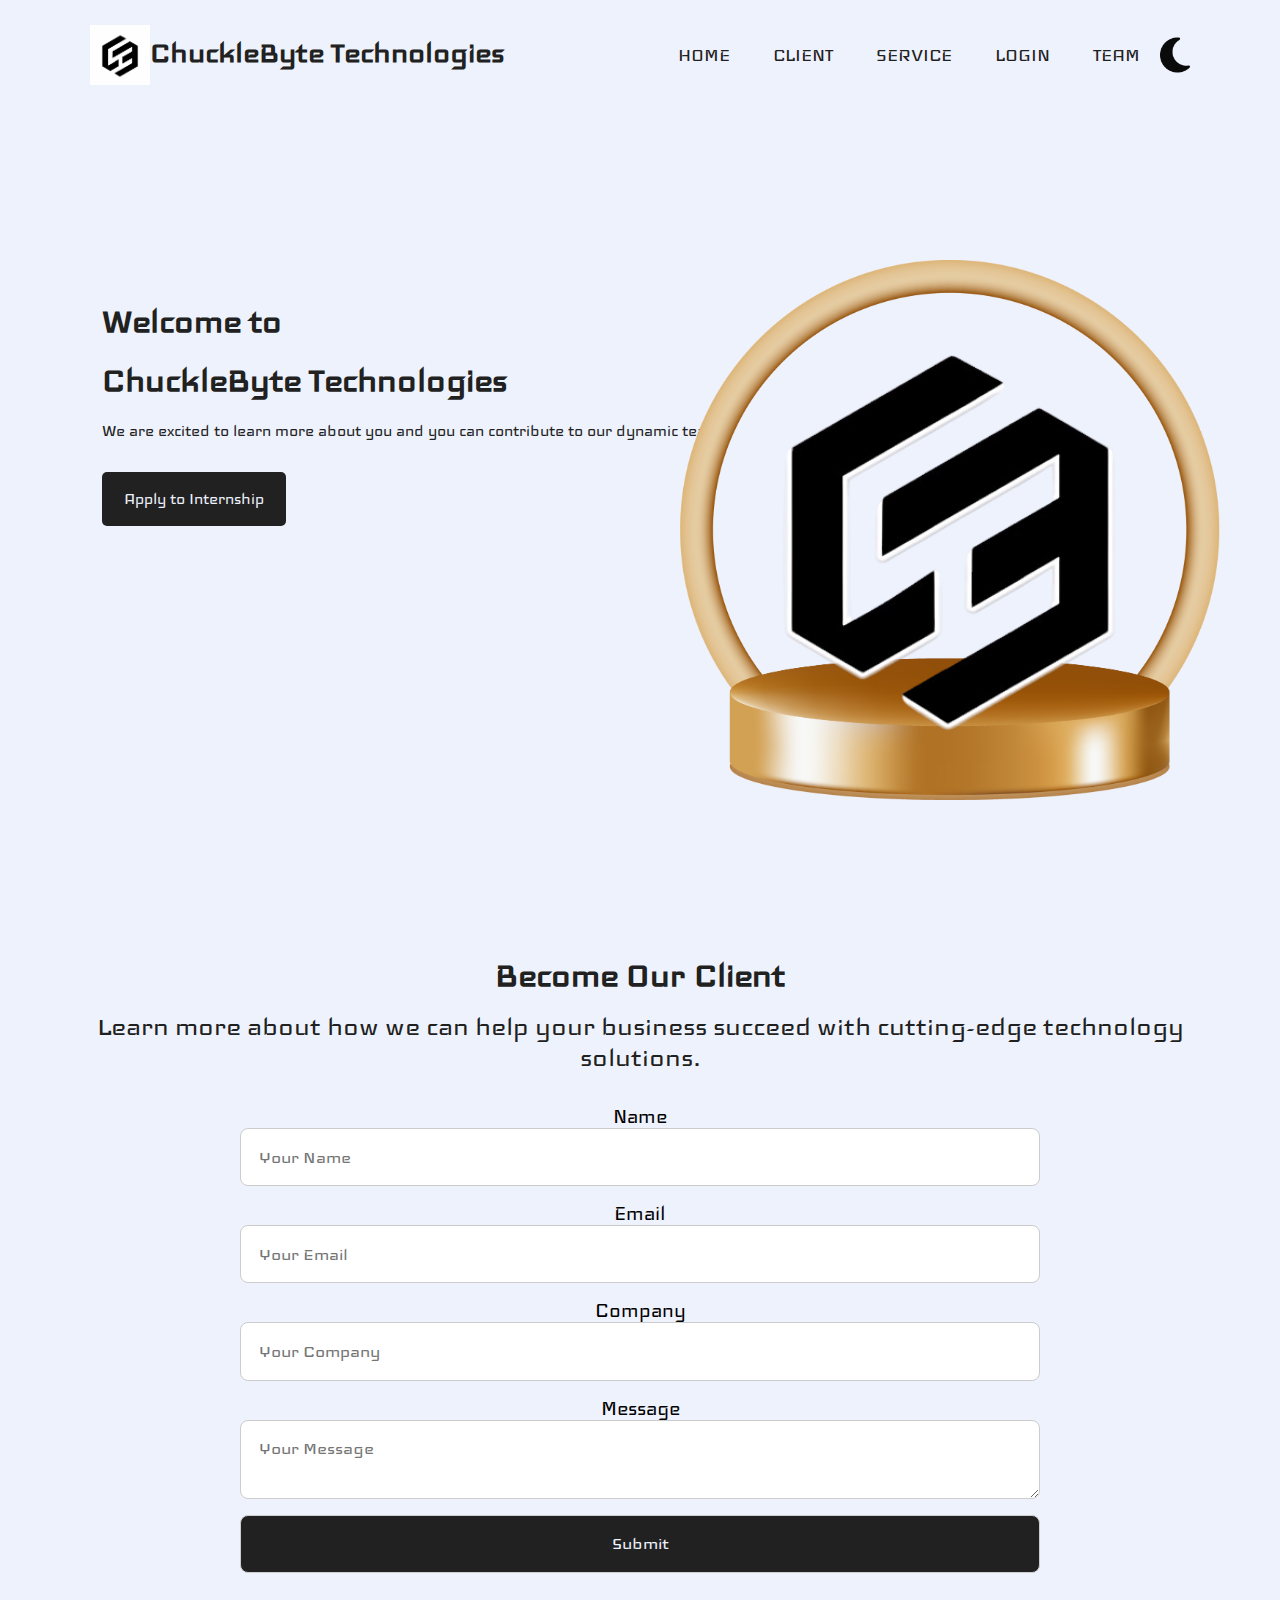
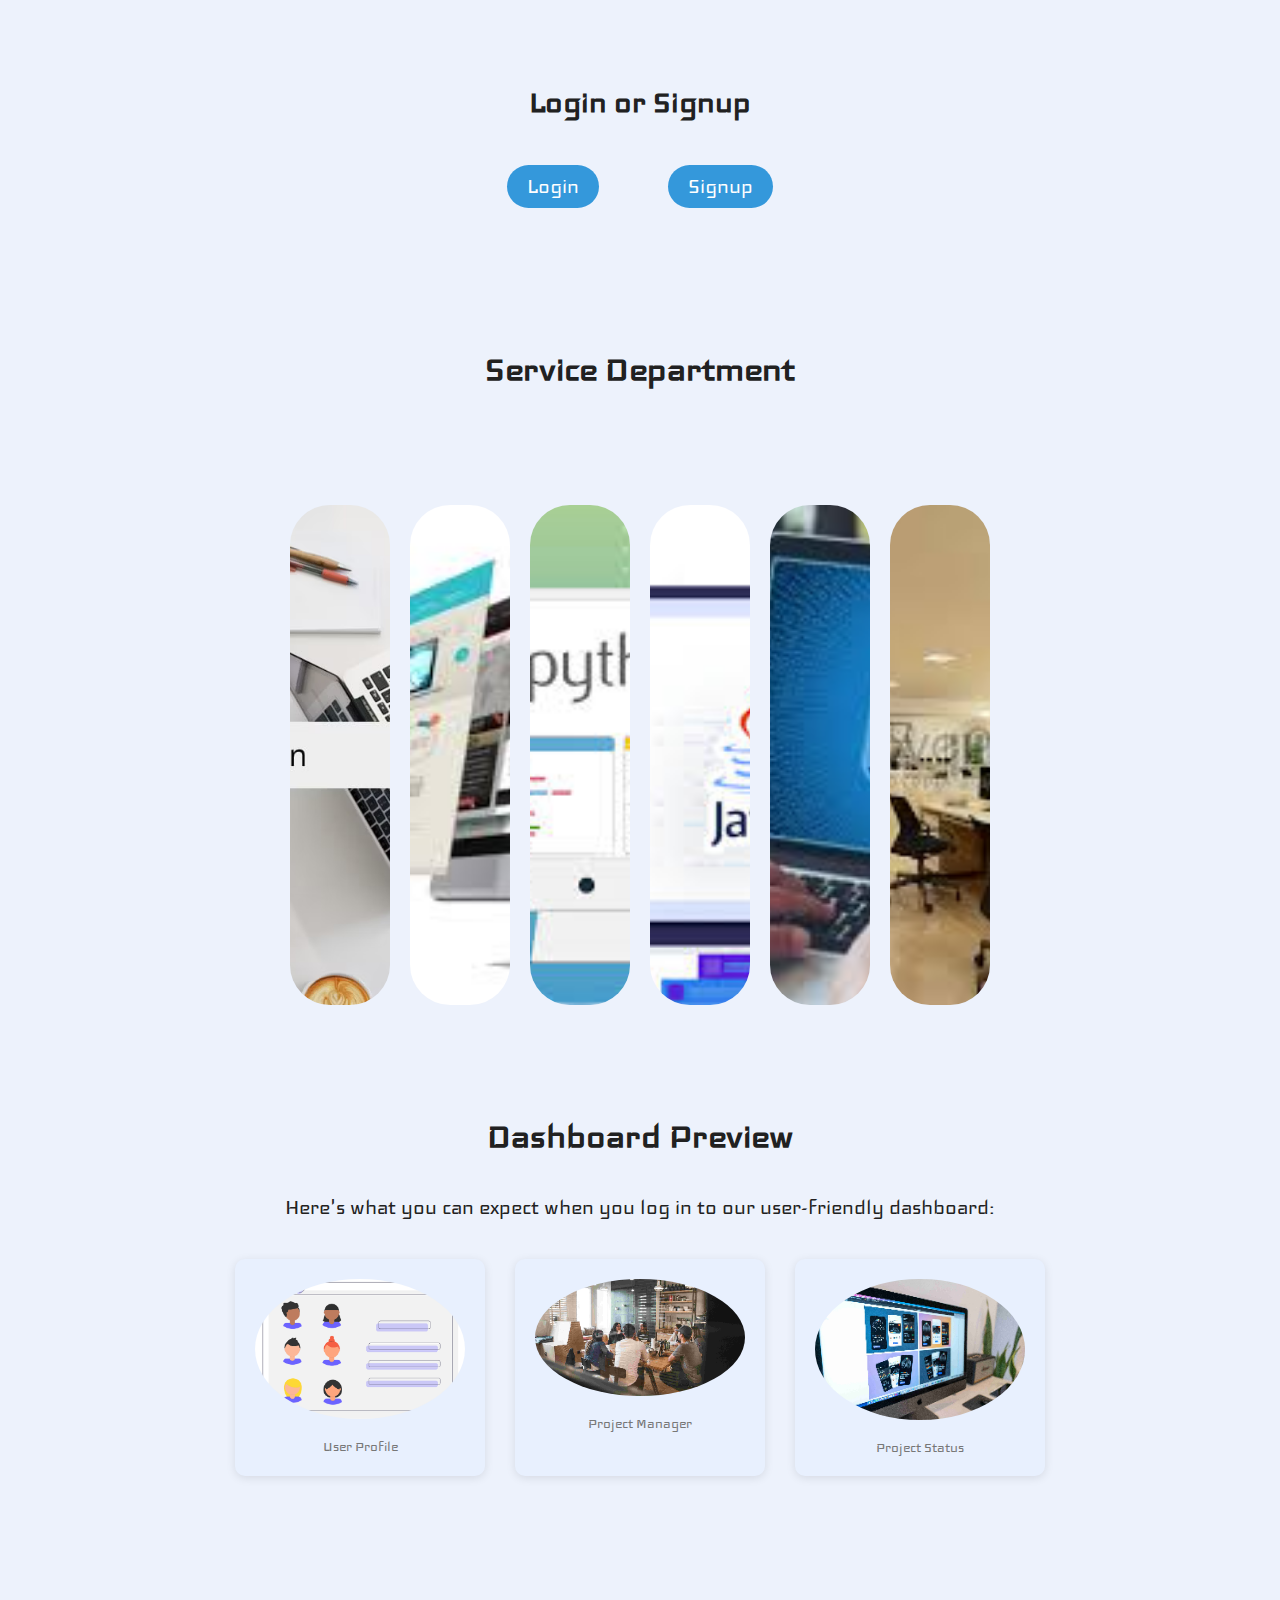
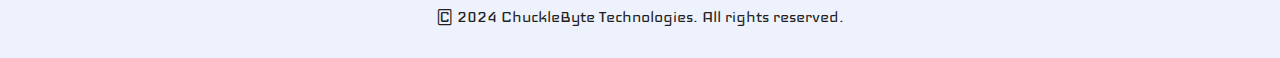
<file: index.html>
<html lang="en">
<head>
  <meta charset="UTF-8">
  <meta name="viewport" content="width=device-width, initial-scale=1.0">
  <title>ChuckleByte Technologies</title>
  <link rel="icon" href="img/Logo_ChuckleByte_Technologies.png"/>
  <link rel="stylesheet" href="styles.css">
</head>
<body>

  <div class="head">
    <nav>
      <img src="img/Logo ChuckleByte Technologies.png" class="logo"><h1>ChuckleByte Technologies</h1>
      <ul>
        <li><a href="#home">HOME</a></li>
        <li><a href="#client">CLIENT</a></li>
        <li><a href="#service">SERVICE</a></li>
        <li><a href="#login">LOGIN</a></li>
        <li><a href="#team">TEAM</a></li>
      </ul>
      <img src="img/moon-solid.png" id="icon">
    </nav>

  <section id="home" >
  <div class="hero">
      <h1>Welcome to </h1> <h1>ChuckleByte Technologies</h1>
      <p> We are excited to learn more about you and you can contribute to our dynamic team.</p>
      <a href="#apply.html" class="cta">Apply to Internship</a>
      
  </div>
  <div class="img-box">
    <img src="img/stage.png" class="back-img">
    <img src="img/Logo_ChuckleByte_Technologies-Photoroom-removebg-preview.png" class="main-img">
  </div>
  </div>
</section>
  <!-- Client Gathering Section -->
<section id="client" class="client-gathering">
  <h2>Become Our Client</h2>
  <p>Learn more about how we can help your business succeed with cutting-edge technology solutions.</p>
  
  <form class="lead-capture-form" id="client-form">
      <label for="name">Name</label>
      <input type="text" id="name" name="name" placeholder="Your Name" required aria-label="Name">
      
      <label for="email">Email</label>
      <input type="email" id="email" name="email" placeholder="Your Email" required aria-label="Email">
      
      <label for="company">Company</label>
      <input type="text" id="company" name="company" placeholder="Your Company" required aria-label="Company">
      
      <label for="message">Message</label>
      <textarea id="message" name="message" placeholder="Your Message" required aria-label="Message"></textarea>
      
      <button type="submit">Submit</button>
  </form>
  
  <div id="form-response" style="display: none;"></div>
</section>

<!-- Login & Signup Section -->
<section id="login" class="auth">
  <h2>Login or Signup</h2>
  <div class="auth-buttons">
      <a href="logins.html" class="auth-button">Login</a>
      <a href="" class="auth-button">Signup</a>
  </div>
  
</section>

  <section id="service" class="service">
    <h1>Service Department</h1>
    <div class="container">
      <div class="gallery">
        <div class="imgs-box"><h3>Administration</h3></div>
        <div class="imgs-box"><h3>Web Development</h3></div>
        <div class="imgs-box"><h3>Python Developer</h3></div>
        <div class="imgs-box"><h3>Java Developer</h3></div>
        <div class="imgs-box"><h3>C++ Developer</h3></div>
        <div class="imgs-box"><h3>Office Environment</h3></div>
      </div>
    </div>
  </section>

<!-- User Dashboard Preview Section -->
<section id="team" class="dashboard-preview">
  <h2>Dashboard Preview</h2>
  <p>Here's what you can expect when you log in to our user-friendly dashboard:</p>

  <div class="team-container">
      <div class="team-member">
          <img src="img/user profiles.png" alt="">
          <p>User Profile</p>
      </div>
      <div class="team-member">
          <img src="img/project manager.png" alt="">
          <p>Project Manager</p>
      </div>
      <div class="team-member">
          <img src="img/project sts.png" alt="">
          <p>Project Status</p>
      </div>
      <!-- Add more team members as needed -->
  </div>

</section>

  <!-- Footer -->
  <footer>
    <p>&copy; 2024 ChuckleByte Technologies. All rights reserved.</p>
</footer>




  <script>
    var icon = document.getElementById("icon");
  
    icon.onclick = function(){
      document.body.classList.toggle("dark-theme");
      if(document.body.classList.contains("dark-theme")){
        icon.src = "img/sun-solid.png";
      }else{
        icon.src = "img/moon-solid.png";
      }
    }

    document.getElementById('client-form').addEventListener('submit', function(e) {
    e.preventDefault();
    
    // Simple form validation
    const name = document.getElementById('name').value.trim();
    const email = document.getElementById('email').value.trim();
    const company = document.getElementById('company').value.trim();
    const message = document.getElementById('message').value.trim();
    
    if (!name || !email || !company || !message) {
        alert('Please fill in all the required fields.');
        return;
    }

    // Fake form submission handling
    // You can replace this with an actual form submission to a backend or API
    document.getElementById('form-response').style.display = 'block';
    document.getElementById('form-response').textContent = 'Thank you for getting in touch! We will get back to you soon.';

    // Clear the form fields after submission
    document.getElementById('client-form').reset();
});
  </script>
</body>
</html>
</file>
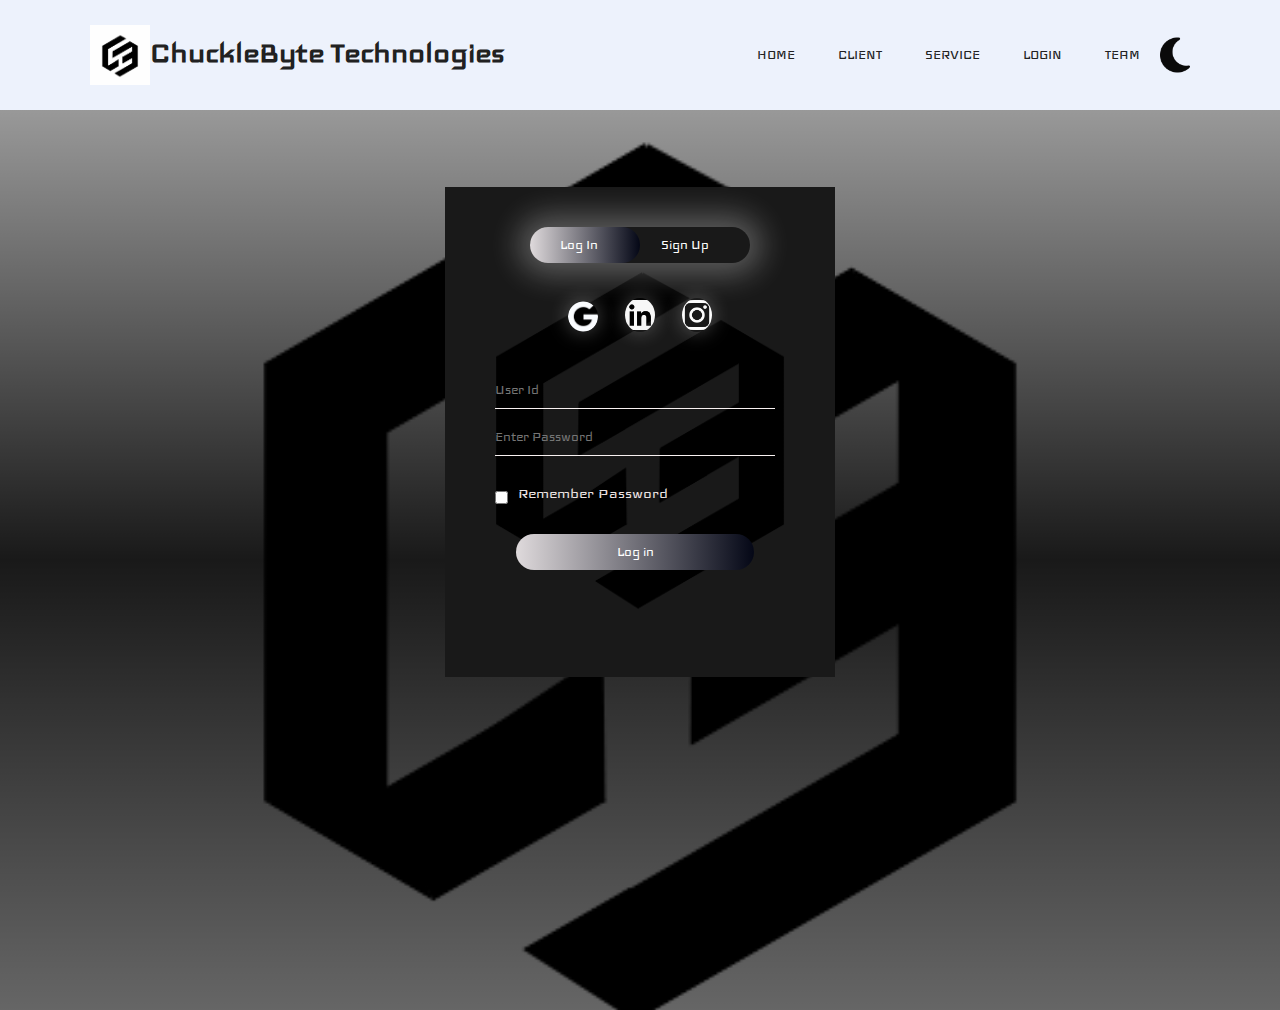
<file: logins.html>
<html lang="en">
<head>
    <meta charset="UTF-8">
    <meta name="viewport" content="width=device-width, initial-scale=1.0">
    <link rel="stylesheet" href="style.css">
    <link rel="icon" href="img/Logo ChuckleByte Technologies (1).png">
    <title>Login & Signup</title>
</head>
<body>
    <div class="head">
        <nav>
          <img src="img/Logo ChuckleByte Technologies.png" class="logo"><h1>ChuckleByte Technologies</h1>
          <ul>
            <li><a href="index.html">HOME</a></li>
            <li><a href="l">CLIENT</a></li>
            <li><a href="">SERVICE</a></li>
            <li><a href="">LOGIN</a></li>
            <li><a href="">TEAM</a></li>
          </ul>
          <img src="img/moon-solid.png" id="icon">
        </nav>

    <div class="hero">
        <div class="form-box">
            <div class="button-box">
                <div id="btn"></div>
                <button type="button" class="toggle-btn" onclick="login()">Log In</button>
                <button type="button" class="toggle-btn" onclick="signup()">Sign Up</button>
            </div>
            <div class="social-icons">
                <img src="img/google-brands-solid.png">
                <img src="img/linkedin-brands-solid.png">
                <img src="img/instagram-brands-solid.png">
            </div>
            <form id="login" class="input-group">
                <input type="text" class="input-field" placeholder="User Id" required>
                <input type="text" class="input-field" placeholder="Enter Password" required>
                <input type="checkbox" class="check-box"><span>Remember Password</span>
                <button type="submit" class="submit-btn">Log in</button>

            </form>
            <form id="signup" class="input-group">
                <input type="text" class="input-field" placeholder="User Id" required>
                <input type="email" class="input-field" placeholder="Email Id" required>
                <input type="text" class="input-field" placeholder="Enter Password" required>
                <input type="checkbox" class="check-box"><span>I agree to the terms & conditions</span>
                <button type="submit" class="submit-btn">Sign Up</button>
            </form>
        </div>
    </div>
    

    <script>
    var icon = document.getElementById("icon");
  
    icon.onclick = function(){
      document.body.classList.toggle("dark-theme");
      if(document.body.classList.contains("dark-theme")){
        icon.src = "img/sun-solid.png";
      }else{
        icon.src = "img/moon-solid.png";
      }
    }
        var x = document.getElementById("login");
        var y = document.getElementById("signup");
        var z = document.getElementById("btn");

        function signup(){
            x.style.left = "-400px";
            y.style.left = "50px";
            z.style.left = "110px";
        }
        function login(){
            x.style.left = "50px";
            y.style.left = "450px";
            z.style.left = "0";
        }


    </script>
</body>
</html>
</file>
<file: styles.css>
@import url('https://fonts.googleapis.com/css2?family=Iceland&display=swap');

* {
    box-sizing: border-box;
    margin: 0;
    padding: 0;
    font-family: "Iceland", sans-serif;
}

:root {
    --primary-color: #edf2fc;
    --secondary-color: #212121;
}

.dark-theme {
    --primary-color: #000106;
    --secondary-color: #fff;
}

#icon {
    width: 30px;
    cursor: pointer;
}

nav ul {
    flex: 1;
    text-align: right;
}

.head {
    height: 100vh;
    width: 100%;
    background: var(--primary-color);
    position: relative;
}

.head h1 {
    font-size: 35px;
    color: var(--secondary-color);
    margin-bottom: 5px;
}

nav {
    width: 86%;
    margin: auto;
    padding: 25px 0;
    display: flex;
    align-items: center;
    justify-content: space-between;
}

.logo {
    width: 60px;
    cursor: pointer;
}

nav ul li {
    display: inline-block;
    list-style: none;
    margin: 10px 20px;
    font-size: 22px;
}

nav ul li a {
    text-decoration: none;
    color: var(--secondary-color);
}

nav ul li a:hover {
    color: #ff4321;
}

/* Hero Section */
.hero {
    margin-left: 8%;
    margin-top: 15%;
}

.hero h1 {
    font-size: 2.5rem;
    color: var(--secondary-color);
    margin-bottom: 20px;
}

.hero p {
    color: var(--secondary-color);
    line-height: 22px;
    font-size: 1.2rem;
}

.hero a {
    background: var(--secondary-color);
    padding: 18px 22px;
    text-decoration: none;
    color: var(--primary-color);
    display: inline-block;
    margin: 30px 0;
    border-radius: 5px;
    font-size: 1.2rem;
}

.cta {
    display: inline-block;
    margin: 10px;
    padding: 10px 25px;
    background-color: var(--secondary-color);
    color: var(--primary-color);
    text-decoration: none;
    border-radius: 5px;
}
/* Media Queries for Responsiveness */
@media (max-width: 1024px) {
    .hero h1 {
        font-size: 40px;
    }

    .hero p {
        font-size: 1.3rem;
    }

    nav ul li {
        margin: 10px 10px;
        font-size: 18px;
    }

    .hero {
        margin-top: 10%;
    }
}

@media (max-width: 768px) {
    .hero {
        margin-left: 5%;
        margin-top: 20%;
    }

    .hero h1 {
        font-size: 32px;
    }

    .hero p {
        font-size: 1.2rem;
    }

    nav {
        flex-direction: column;
        align-items: flex-start;
    }

    nav ul {
        text-align: left;
    }

    .img-box {
        display: none;
    }

    .imgs-box {
        width: 80%;
        margin-bottom: 20px;
    }
}

@media (max-width: 480px) {
    .hero h1 {
        font-size: 24px;
    }

    .hero p {
        font-size: 1rem;
    }

    .cta {
        font-size: 1rem;
        padding: 10px 15px;
    }

    .lead-capture-form input, .lead-capture-form textarea, .lead-capture-form button {
        padding: 0.8rem;
        font-size: 1rem;
    }

    .auth-button {
        font-size: 1rem;
        padding: 8px 16px;
    }

    .service h1 {
        font-size: 1.8rem;
    }

    .imgs-box {
        width: 70%;
    }

    .team-member {
        max-width: 200px;
    }

    nav ul li {
        font-size: 16px;
    }
}


.img-box {
    width: 45%;
    height: 60%;
    position: absolute;
    bottom: 100;
    right: 100px;
}

.img-box img {
    height: 100%;
    position: absolute;
    left: 60%;
    bottom: 0;
    transform: translateX(-50%);
    transition: bottom 1s, left 1s;
}
/* Media Queries for different screen sizes */
@media (max-width: 1024px) { /* Laptops and tablets */
    .img-box {
        width: 60%; /* Slightly bigger width for medium-sized screens */
        height: 50%;
        bottom: 80px;
        right: 50px;
    }
    
    .img-box img {
        left: 50%; /* Adjusted image positioning */
    }
}

@media (max-width: 768px) { /* Tablets and small devices */
    .img-box {
        width: 80%;
        height: 40%;
        bottom: 60px;
        right: 20px;
    }
    
    .img-box img {
        left: 50%; /* Adjust for smaller screens */
    }
}

@media (max-width: 480px) { /* Mobile phones */
    .img-box {
        width: 90%; /* Nearly full width on small screens */
        height: auto; /* Automatic height adjustment */
        bottom: 20px;
        right: 10px;
    }

    .img-box img {
        left: 50%; /* Centered image */
    }
}
/* Client Gathering Section */
.client-gathering {
    padding: 3.5rem;
    background-color: var(--primary-color);
    text-align: center;
}

.client-gathering h2 {
    font-size: 2.5rem;
    color: var(--secondary-color);
    margin-bottom: 1rem;
}

.client-gathering p {
    font-size: 2rem;
    color: var(--secondary-color);
    margin-bottom: 2rem;
}

.lead-capture-form {
    display: flex;
    flex-direction: column;
    max-width: 800px;
    margin: 0 auto;
    font-size: 1.5rem;
}

.lead-capture-form input,
.lead-capture-form textarea,
.lead-capture-form button {
    margin-bottom: 1rem;
    padding: 1.1rem;
    font-size: 1.3rem;
    border: 1px solid #ccc;
    border-radius: 8px;
}

.lead-capture-form button {
    background-color: var(--secondary-color);
    color: var(--primary-color);
    cursor: pointer;
}

#form-response {
    font-size: 1.2rem;
    color: green;
}

/* Login & Signup */
.auth {
    padding: 2.5rem;
    text-align: center;
    background-color: var(--primary-color);
    color: var(--secondary-color);
    font-size: 1.5rem;
}
.auth h2{
    top: 2rem;
    height: 10vh;
}

.auth-button {
    margin: 2rem;
    padding: 10px 20px;
    background-color: #3498db;
    color: white;
    text-decoration: none;
    border-radius: 50px;
}

/* Service Preview Section */
.service{
    padding: 2rem;
    background-color: var(--primary-color);
    text-align: center;
    font-size: 2rem;

}
.service h1 {
    padding: 5rem;
    font-size: 2.5rem;
    color: var(--secondary-color);
    margin-bottom: 1rem;
}
.container{
    width: 100%;
    height: 60vh;
    display: flex;
    align-items: center;
    justify-content: center;
}

.gallery{
    display: flex;
    align-items: center;
    justify-content: center;
}
.imgs-box{
    width: 100px;
    height: 500px;
    margin: 10px;
    border-radius: 40px;
    background: url(img/admin.png);
    background-size: cover;
    background-position: center;
    position: relative;
    transition: width 0.5s;
}
.imgs-box:nth-child(2){
    background: url(img/imagesweb.png);
    background-size: cover;
    background-position: center;
}
.imgs-box:nth-child(3){
    background: url(img/imagespython.png);
    background-size: cover;
    background-position: center;
}
.imgs-box:nth-child(4){
    background: url(img/imagesjava.png);
    background-size: cover;
    background-position: center;
}
.imgs-box:nth-child(5){
    background: url(img/imagescpp.png);
    background-size: cover;
    background-position: center;
}
.imgs-box:nth-child(6){
    background: url(img/office.png);
    background-size: cover;
    background-position: center;
}
.imgs-box h3{
    color: #000000;
    position: absolute;
    bottom: 0;
    left: 30px;
    opacity: 0;
    transition: bottom 0.5s, opacity 0.5s;
}
.imgs-box:hover{
    width: 700px;
    cursor: pointer;
}
.imgs-box:hover h3{
    opacity: 1;
    bottom: 25px;
}

/* Dashboard Preview Team Section*/
.dashboard-preview {
    padding: 4rem;
    text-align: center;
    font-size: 1.5rem;
    background-color: var(--primary-color);
    color: var(--secondary-color);
}

#team {
    padding: 60px 20px;
    background-color:var(--primary-color);
    text-align: center;
}

#team h2 {
    font-size: 2.5rem;
    margin-bottom: 40px;
    color:var(--secondary-color);
}

.team-container {
    padding: 2.5rem;
    display: flex;
    flex-wrap: wrap;
    justify-content: center;
    gap: 30px;
}

.team-member {
    background-color: #e8f0fe;
    border-radius: 10px;
    padding: 20px;
    max-width: 250px;
    box-shadow: 0 2px 10px rgba(0, 0, 0, 0.1);
    transition: transform 0.3s;
}

.team-member:hover {
    transform: translateY(-10px);
}

.team-member img {
    width: 100%;
    height: auto;
    border-radius: 50%;
    margin-bottom: 20px;
}

.team-member h3 {
    font-size: 1.5rem;
    color: #333;
    margin-bottom: 10px;
}

.team-member p {
    font-size: 1rem;
    color: #777;
}
/* Footer */
footer {
    text-align: center;
    padding: 2rem;
    font-size: 1.2rem;
    background-color: var(--primary-color);
    color: var(--secondary-color);
}
</file>
<file: style.css>
@import url('https://fonts.googleapis.com/css2?family=Iceland&display=swap');
*{
    margin: 0;
    padding: 0;
    font-family: "Iceland", sans-serif;
    font-size: 16;
    color: white;
}
:root {
    --primary-color: #edf2fc;
    --secondary-color: #212121;
}

.dark-theme {
    --primary-color: #000106;
    --secondary-color: #fff;
}
#icon {
    width: 30px;
    cursor: pointer;
}

nav ul {
    flex: 1;
    text-align: right;
}
.head {
    height: 100vh;
    width: 100%;
    background: var(--primary-color);
    position: relative;
}

.head h1 {
    font-size: 35px;
    color: var(--secondary-color);
    margin-bottom: 5px;
}

nav {
    width: 86%;
    margin: auto;
    padding: 25px 0;
    display: flex;
    align-items: center;
    justify-content: space-between;
}

.logo {
    width: 60px;
    cursor: pointer;
}

nav ul li {
    display: inline-block;
    list-style: none;
    margin: 10px 20px;
    font-size: 22px;
}

nav ul li a {
    text-decoration: none;
    color: var(--secondary-color);
}

nav ul li a:hover {
    color: #ff4321;
}

/* Media Queries for Responsiveness */
@media (max-width: 1024px) {
    nav ul li {
        margin: 10px 10px;
        font-size: 18px;
    }    
}

@media (max-width: 768px) {
    nav {
        flex-direction: column;
        align-items: flex-start;
    }

    nav ul {
        text-align: left;
    }
}

@media (max-width: 480px) {
        nav ul li {
        font-size: 16px;
    }
}


.hero{
    height: 100%;
    width: 100%;
    background-image: linear-gradient(rgba(0,0,0,0.4),rgba(0,0,0,0.9),rgba(0,0,0,0.6)),url(img/Logo\ ChuckleByte\ Technologies.png);
    background-position: center;
    background-size: cover;
    position: absolute;
}

.form-box{
    width: 380px;
    height: 480px;
    position: relative;
    margin: 6% auto;
    background: #f0ecec();
    background-image: linear-gradient(rgba(0,0,0,0.9),rgba(0,0,0,0.9),rgba(0,0,0,0.9)),url(img/Logo\ ChuckleByte\ Technologies.png);
    background-position: center;
    background-size: cover;
    padding: 5px;
    overflow: hidden;
}

.button-box{
    width: 220px;
    margin: 35px auto;
    position: relative;
    box-shadow: 0 0 30px 12px #fffefe49;
    border-radius: 30px;
}

.toggle-btn{
    padding: 10px 30px;
    cursor: pointer;
    background: transparent;
    border: 0;
    outline: none;
    position: relative;
}

#btn{
    top: 0;
    left: 0;
    position: absolute;
    width: 110px;
    height: 100%;
    background: linear-gradient(to right, #dfdadc,#040716);
    border-radius: 30px;
    transition: .5s;
}

.social-icons{
    margin: 30px auto;
    text-align: center;
}
.social-icons img{
    width: 30px;
    margin: 0 12px;
    box-shadow: 0 0 20px 0 #fffefe49;
    cursor: pointer;
    border-radius: 50%;
}

.input-group{
    top: 180px;
    position: absolute;
    width: 280px;
    transition: .5s;
}
.input-field{
    width: 100%;
    padding: 10px 0;
    margin: 5px 0;
    border-left: 0;
    border-top: 0;
    border-right: 0;
    border-bottom: 1px solid #f8f1f1;
    outline: none;
    background: transparent;
}
.submit-btn{
    width: 85%;
    padding: 10px 30px;
    cursor: pointer;
    display: block;
    margin: auto;
    background: linear-gradient(to right, #dfdadc,#040716);
    border: 0;
    outline: none;
    border-radius: 30px;
}
.check-box{
    margin: 30px 10px 30px 0;
}
span{
    color: #ece3e3;
    font-size: 18px;
    bottom: 68px;
    position: absolute;
}

#login{
    left: 50px;
}
#signup{
    left: 450px;
}
</file>
